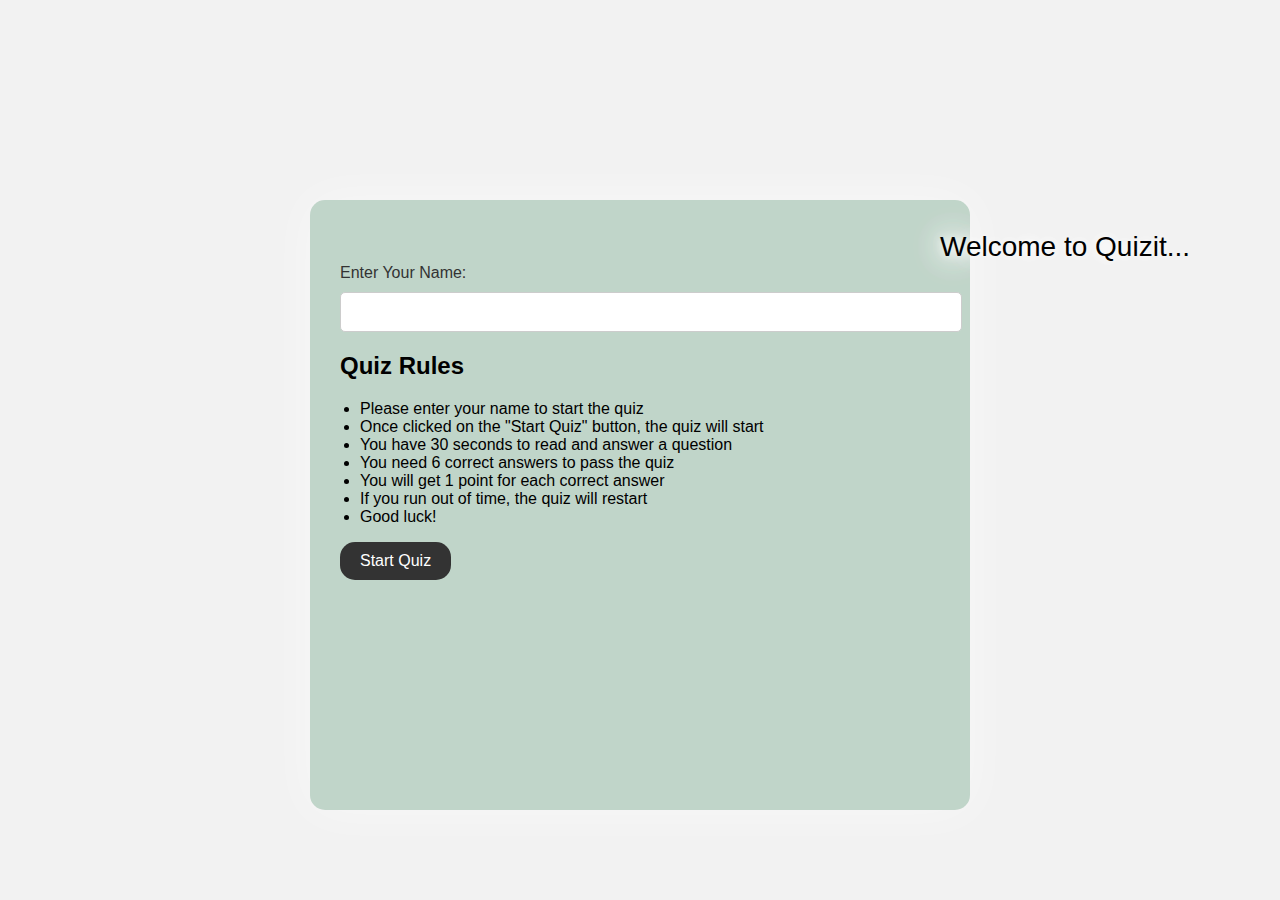
<file: index.html>
<!DOCTYPE html>
<html lang="en">
<head>
  <meta charset="UTF-8">
  <meta name="viewport" content="width=device-width, initial-scale=1.0">
  <title>Quizit Welcome</title>
  <link rel="stylesheet" href="https://stackpath.bootstrapcdn.com/bootstrap/5.0.0-alpha1/css/bootstrap.min.css" integrity="sha384-r4NyP46KrjDleawBgD5tp8Y7UzmLA05oM1iAEQ17CSuDqnUK2+k9luXQOfXJCJ4I" crossorigin="anonymous">
  <script src="https://cdn.jsdelivr.net/npm/popper.js@1.16.0/dist/umd/popper.min.js" integrity="sha384-Q6E9RHvbIyZFJoft+2mJbHaEWldlvI9IOYy5n3zV9zzTtmI3UksdQRVvoxMfooAo" crossorigin="anonymous"></script>
  <script src="https://stackpath.bootstrapcdn.com/bootstrap/5.0.0-alpha1/js/bootstrap.min.js" integrity="sha384-oesi62hOLfzrys4LxRF63OJCXdXDipiYWBnvTl9Y9/TRlw5xlKIEHpNyvvDShgf/" crossorigin="anonymous"></script>
<link rel="stylesheet" href="indexstyle.css">
</head>
<body>
  
  <div class="form">
    <div class="msgscrol">
      <span id="welcome-message">Welcome to Quizit...</span>
    </div>
        <form id="player-form" action="quiz.html">
      <label for="name">Enter Your Name:</label>
      <input type="text" id="name" name="name" required>
      <h2>Quiz Rules</h2>
      <div class="rules">
        <ul>
          <li>Please enter your name to start the quiz</li>
          <li>Once clicked on the "Start Quiz" button, the quiz will start</li>
          <li>You have 30 seconds to read and answer a question</li>
          <li>You need 6 correct answers to pass the quiz</li>
          <li>You will get 1 point for each correct answer</li>
          <li>If you run out of time, the quiz will restart</li>
          <li>Good luck!</li>
        </ul>
      </div>
      <button id="start-button" type="submit">Start Quiz</button>
    </form>
    <script>
      document.getElementById("player-form").addEventListener("submit", function(event) {
        event.preventDefault(); // Prevent form submission
    
        const nameInput = document.getElementById("name");
        const playerName = nameInput.value;
    
        if (playerName.trim() !== "") {
          alert("Welcome, Good Luck: " + playerName);
          window.location.href = "quiz.html";
        }
      });
    </script>
    
  </div>
</body>
</html>
</file>
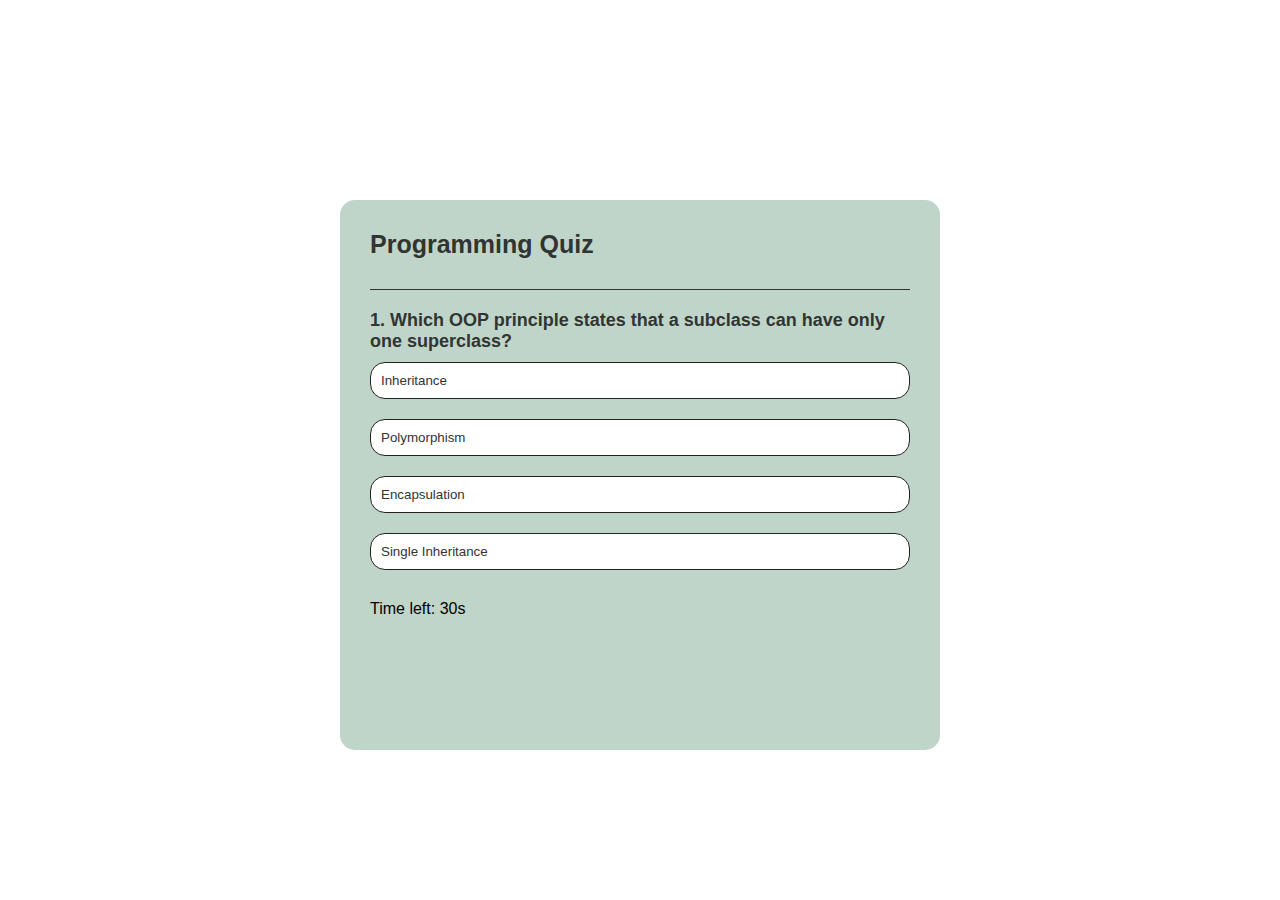
<file: quiz.html>
<!DOCTYPE html>
<html lang="en">
<head>
  <meta charset="UTF-8">
  <meta name="viewport" content="width=device-width, initial-scale=1.0">
  <title>QuizIt</title>
  <link rel="stylesheet" href="style.css">
</head>
<body>
  <div class="app">
    <h1>Programming Quiz</h1>
    <div class="quiz">
      <h2 id="question">Question goes here</h2>
      <div id="answer-buttons">
        <button class="btn">answer1</button>
        <button class="btn">answer2</button>
        <button class="btn">answer3</button>
        <button class="btn">answer4</button>
      </div>
      <button id="next-button">Next</button>
    </div>
    <div id="timer"></div>
  </div>
  <button id="Restart" style="display: none;">Restart Quiz</button>
  <script src="script.js"></script>
</body>
</html>
</file>
<file: indexstyle.css>
body {
    background-image: url(https://images.pexels.com/photos/1089438/pexels-photo-1089438.jpeg?auto=compress&cs=tinysrgb&w=1600);
    background-repeat: no-repeat;
    background-size: cover;
    font-family: Arial, sans-serif;
    background-color: #f2f2f2;
    margin: 0;
    padding: 0;
  }
  
  .app {
    max-width: 600px;
    margin: 0 auto;
    padding: 20px;
    background-color: #fff;
    border-radius: 5px;
    box-shadow: 0 2px 5px rgba(0, 0, 0, 0.1);
  }

  h1 {
    text-align: center;
    margin-top: 20px;
    color: conic-gradient(
        #553c9a 0%, #553c9a 33%, #ee4b2b 33%, #ee4b2b 66%, #00c2cb 66%, #00c2cb 99%
      );
  }
  .form {
    height: 550px;
    background: #c0d5c9;
    width: 90%;
    max-width: 600px;
    margin: 200px auto 0;
    border-radius: 15px;
    padding: 30px;
    box-shadow: 0 0 50px rgba(255, 255, 255, 0.5);
  }

  label {
    display: block;
    margin-bottom: 10px;
    color: #333;
  }

  input[type="text"] {
    width: 100%;
    padding: 10px;
    border: 1px solid #ccc;
    border-radius: 5px;
    font-size: 16px;
  }

  button {
    padding: 10px 20px;
    background-color: #333;
    color: #fff;
    border: none;
    border-radius: 15px;
    font-size: 16px;
    cursor: pointer;
  }

  button:hover {
    background-color: #555;
  }
  .rules {
    margin-top: 20px;
    text-align: left;
  }
  
  .rules ul {
    list-style-type: disc;
    padding-left: 20px;
  }
/* styling for message  */
*  styles for the scrolling text container */
.msgscrol {
    width: 250px;
    height: 45px;
    border-radius: 25px;
    overflow: hidden;
    position: relative;
    margin: 0 auto;
    border: 5px solid black; /* Add border properties */
  }
  
  .msgscrol span {
    font-family: 'Open Sans', sans-serif;
    font-size: 28px;
    color: black;
    display: block;
    white-space: nowrap;
    margin: 1px 0;
    animation: 4s txtscrl linear infinite;
    top: 60%;
    right: 100px;
    transform: translateX(100%);
    text-shadow: 0 0 10px #ffffff, 0 0 20px #ffffff, 0 0 30px #ffffff, 0 0 40px #ffffff, 0 0 50px #ffffff, 0 0 60px #ffffff, 0 0 70px #ffffff; /* Add text shadow properties */
  }
  
  
/* keyframes for the scrolling text */
        @keyframes txtscrl {
            0% {
                transform: translateX(130px)
            }

            100% {
                transform: translateX(-290px)
            }
        }
</file>
<file: style.css>
*{
    margin: 0;
    padding: 0;
    font-family: 'Poppins',sans-serif;
    box-sizing: border-box;
    
}
body{
    background-image: url(https://images.pexels.com/photos/1089438/pexels-photo-1089438.jpeg?auto=compress&cs=tinysrgb&w=1600);
}
.app {
    height: 550px;
    background: #c0d5c9;
    width: 90%;
    max-width: 600px;
    margin: 200px auto 0;
    border-radius: 15px;
    padding: 30px;
    box-shadow: 0 0 50px rgba(255, 255, 255, 0.5);
}
.app h1{
    font-size: 25px;
    color: #303532;
    font-weight: 600;
    border-bottom: 1px solid #333;
    padding-bottom: 30px;
}
.quiz{
    padding: 20px 0;
}
.quiz h2{
    font-size: 18px;
    color: #303532;
    font-weight: 600;
}
.btn{
    background:#fff;
    color: #333;
    font-weight: 500;
    width: 100%;
    border: 1px solid #222;
    padding: 10px;
    margin: 10px 0;
    text-align: left;
    border-radius: 15px;
    cursor: pointer;
    transition: 0.3s;
}
.btn:hover:not([disabled]){
    background:#4c4c4c;
    color:#c0d5c9;
}
.btn:disabled{
    cursor: no-drop;
}
#next-button{
    background:  #333;
    color: #fff;
    font-weight: 500;
    width: 150px;
    border: 0;
    padding: 10px;
    margin: 20px auto 0;
    border-radius: 15px;
    cursor: pointer;
    display: none;
}
#Restart{
    background:  #333;
    color: #fff;
    font-weight: 500;
    width: 150px;
    border: 0;
    padding: 10px;
    margin: -100px auto 0;
    border-radius: 15px;
    cursor: pointer;
    display: none;
   


}
.correct{
    background: green;
}
.incorrect{
    background: red;
}
</file>
